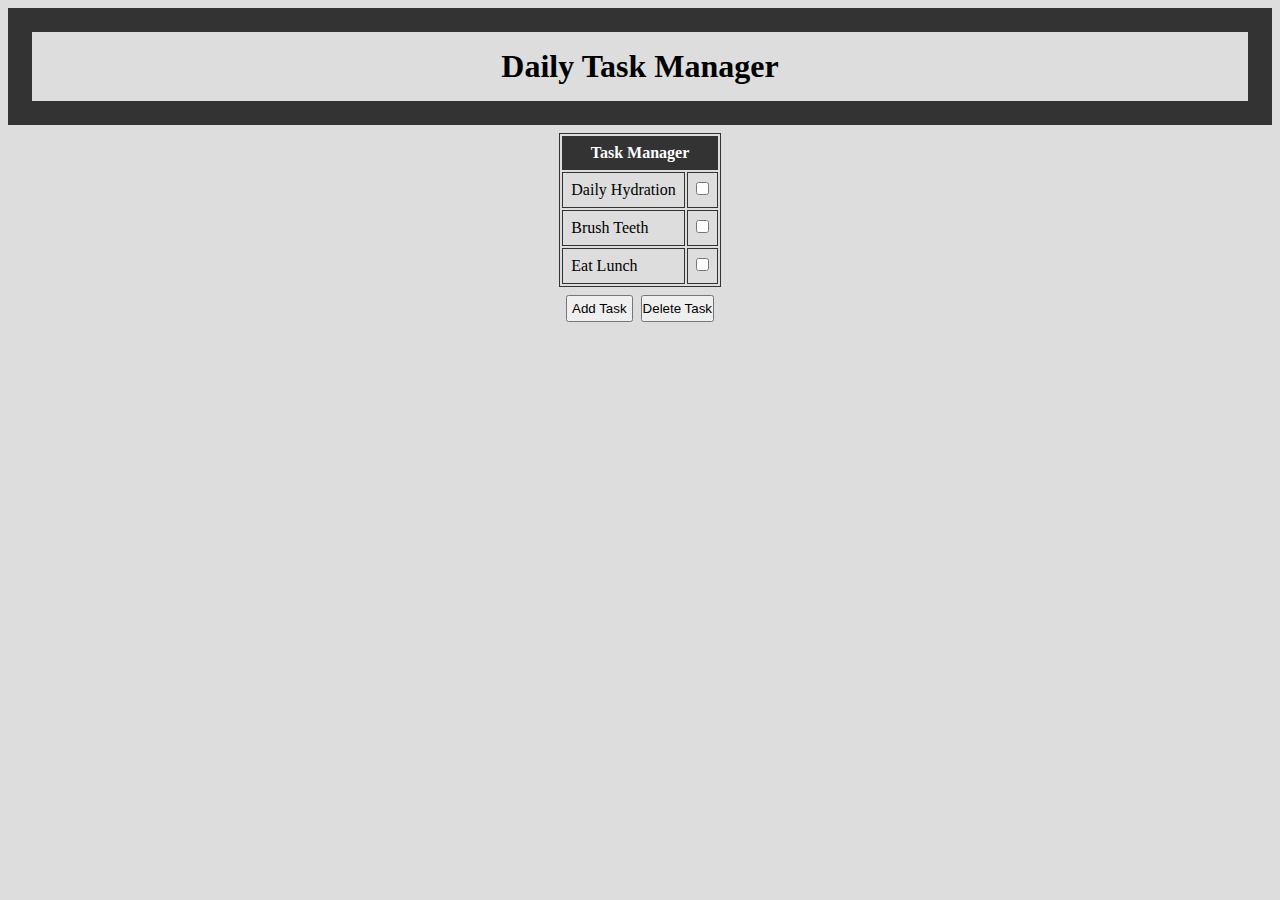
<file: index.html>
<!DOCTYPE html>
<html lang="en">
<head>
    <meta charset="UTF-8">
    <meta name="viewport" content="width=device-width, initial-scale=1.0">
    <meta name="description" content="Daily Task Managerg">
    <title>Task Manager</title>
   <link rel="stylesheet" href="styles.css">
</head>
<body>
    
    <section class="nav">
        <h1>Daily Task Manager</h1>
    </section>

    <!-- This is temporary, as I want to be able to append items instead of entering in tr and td manually -->
    <section class="main">
        <table id="task-table">
            <thead>
                <tr>
                    <th colspan="2">Task Manager</th>
                </tr>
            </thead>
            <tbody>
                <tr>
                    <td>Daily Hydration</td>
                    <td><input type="checkbox" for="task-input"></td>
                </tr>
                <tr>
                    <td>Brush Teeth</td>
                    <td><input type="checkbox" class="inputs" for="task-input"></td>
                </tr>
                <tr>
                    <td>Eat Lunch</td>
                    <td><input type="checkbox" class="inputs" for="task-input"></td>
                </tr>
            </tbody>
        </table>
    </section>
    <!-- MVP(Minimum Viable Product) is adding tasks, we can work on removing completed tasks later. -->
    <section class="create-task">
        <button id="task-button">Add Task</button>
        <button id="delete-button">Delete Task</button>
    </section>

    


    <script src="script.js"></script>
</body>
</html>
</file>
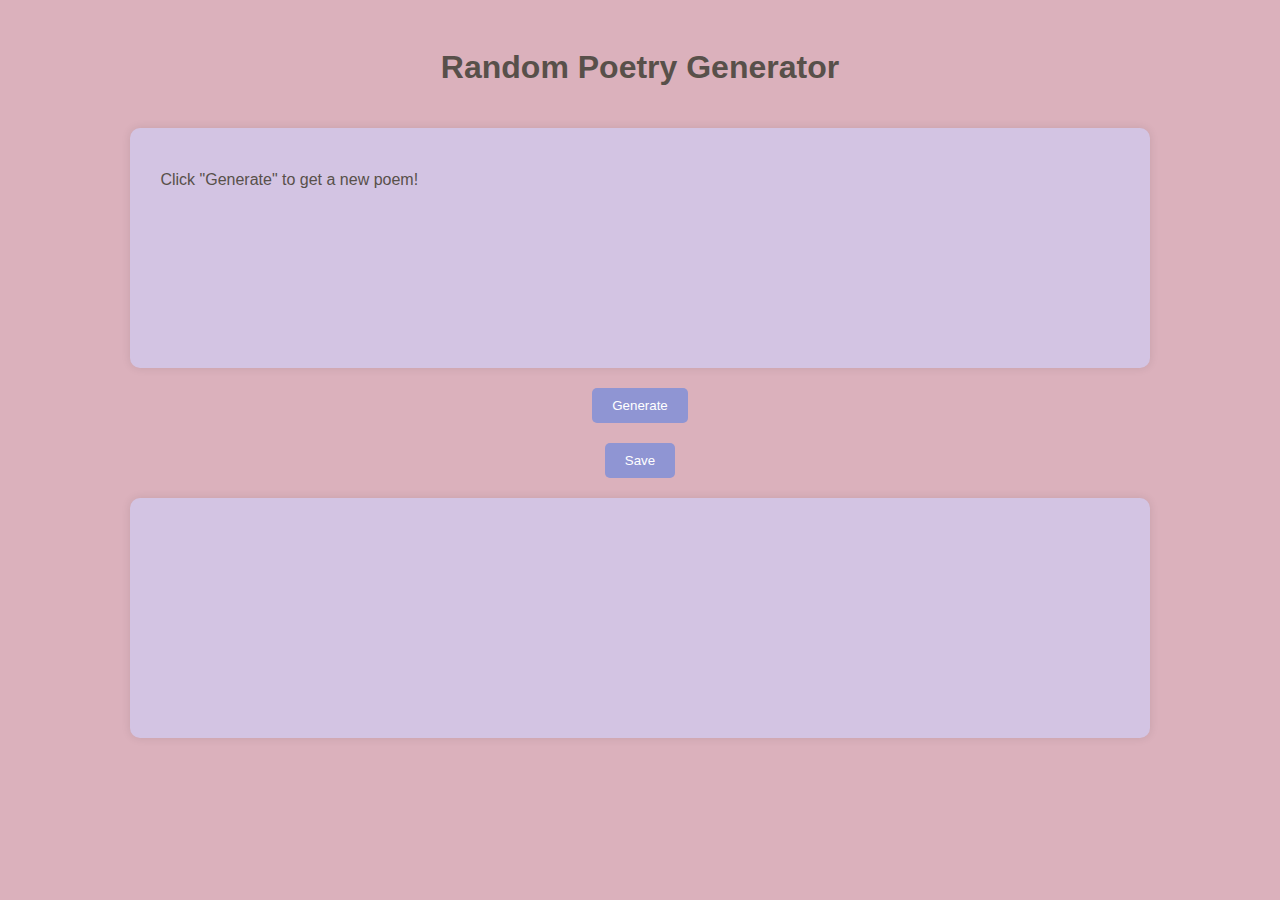
<file: poetry-generator/index.html>
<!DOCTYPE html>
<html lang="en">
<head>
    <meta charset="UTF-8">
    <meta name="viewport" content="width=device-width, initial-scale=1.0">
    <link rel="stylesheet" href="styles.css">
    <title>Random Poetry</title>
</head>
<body>
    <h1>Random Poetry Generator</h1>
    <div id="poem-display">
        <h2 id="poem-title"></h2>
        <p id="poem-text">Click "Generate" to get a new poem!</p>
        <p id="poem-author"></p>
    </div>
    <button id="generate-btn">Generate</button>
    <button id="save-btn">Save</button>
    <div id="saved-poems"></div>
    <script src="main.js"></script>
</body>
</html>
</file>
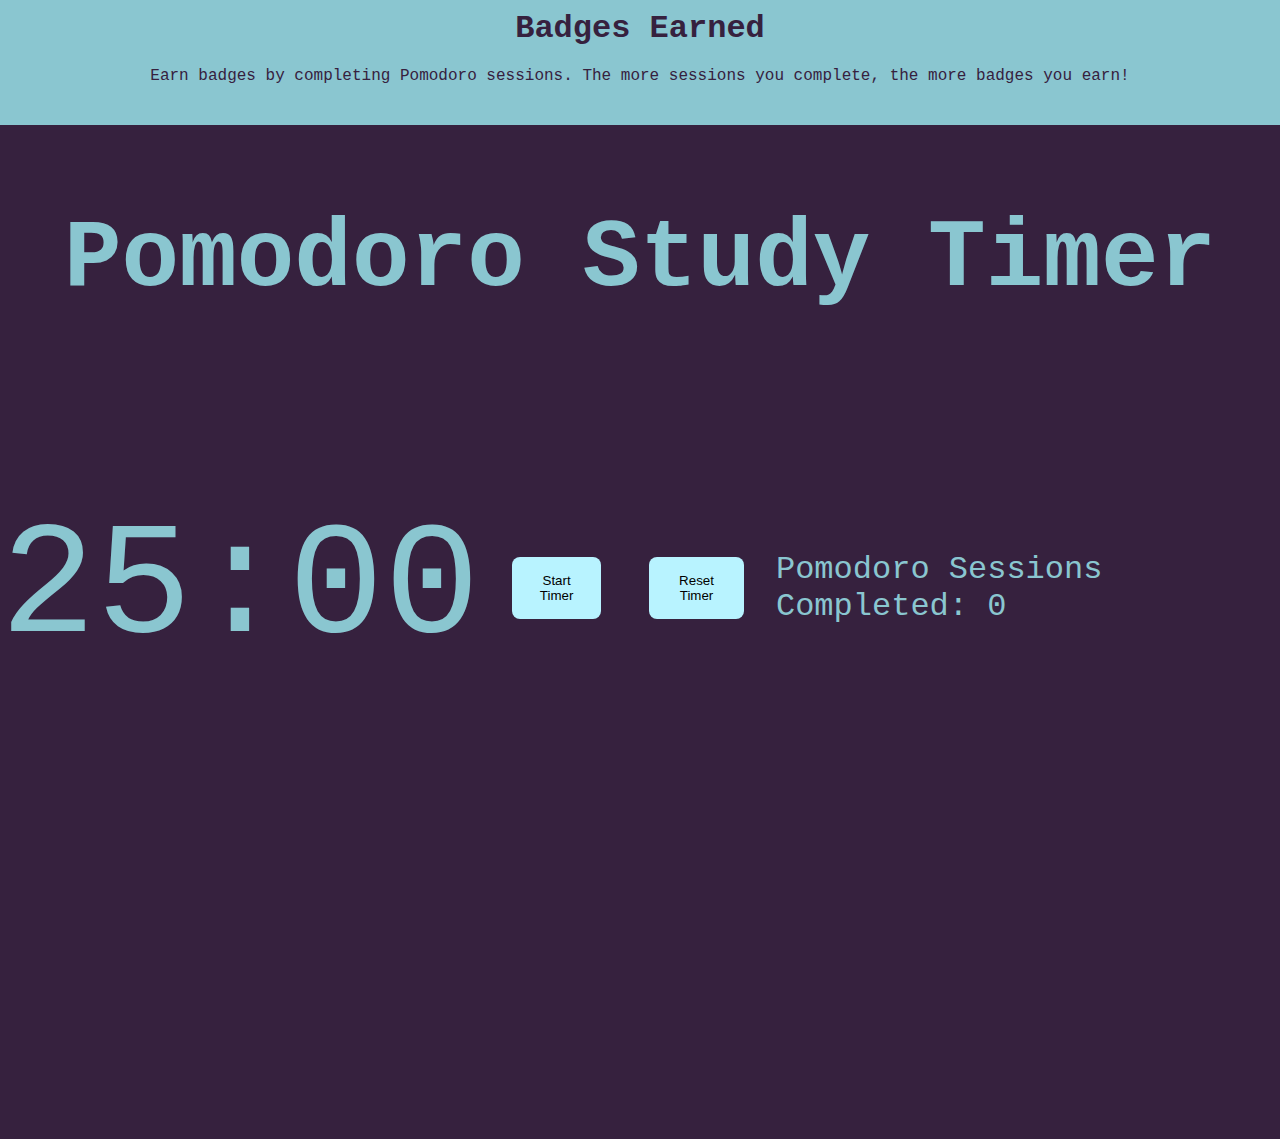
<file: pomodoro-timer/index.html>
<!DOCTYPE html>
<html lang="en">
<head>
    <meta charset="UTF-8">
    <meta name="viewport" content="width=device-width, initial-scale=1.0">
    <link rel="stylesheet" href="styles.css">
    <title>Pomodoro Study Timer</title>
</head>
<body>
    <div id="badge-display">
        <h2>Badges Earned</h2>
        <p>Earn badges by completing Pomodoro sessions. The more sessions you complete, the more badges you earn!</p>
        <div id="badge-container">
            <!-- The badges will be appended here -->
        </div>
    </div>

    <div class="title-parent">
        <h1 id="title">Pomodoro Study Timer</h1>
    </div>

    <div class="timer-display">
        <p class="time">25:00</p>
        <button class="start-timer">Start Timer</button>
        <button class="reset-timer">Reset Timer</button>

        <p id="sessions-count">0</p>
    </div>

    <script src="index.js"></script>
</body>
</html>
</file>
<file: styles.css>
* {
    box-sizing: border-box;
    margin: 0;
    padding: 0;
}

body {
    background-color: #dddddd
}

.nav {
    margin: .5rem;
    display: flex;
    justify-content: center;
    align-items: center;
    border: 1.5rem solid #333;
}

.nav h1 {
    padding: 1rem;
}

.main {
    display: flex;
    justify-content: center;
}

table,
td {
    border: 1px solid #333
}

thead,
tfoot {
    background-color: #333;
    color: #fff;
}

td,th {
    padding: 8px;
}

.create-task {
    display: flex;
    justify-content: center;
    padding-top: .5rem;
    gap: 0.5rem;
}

#task-button {
    padding: 4px;
}
</file>
<file: poetry-generator/styles.css>
#poem-display {
    background-color: #8ac6d0;
    border-radius: 10px;
    padding: 10px;
    color: #36213E;
    text-align: center;
}

body {
    display: flex;
    flex-direction: column;
    align-items: center;
    justify-content: center;
    gap: 20px;
    font-family: Arial, sans-serif;
    background-color: #DBB1BC;
    padding: 20px;
    color: #58504A;
}

h1 {
    color: #58504A;
}

#poem-display, #saved-poems {
    width: 80%;
    min-height: 200px;
    background-color: #D3C4E3;
    border-radius: 10px;
    padding: 20px;
    box-shadow: 0px 0px 10px rgba(0, 0, 0, 0.1);
    text-align: center;
}

button {
    padding: 10px 20px;
    border: none;
    border-radius: 5px;
    background-color: #8F95D3;
    color: #fff;
    cursor: pointer;
}

button:hover {
    background-color: #89DAFF;
}

#poem-text {
    line-height: 1.5;
    text-align: justify;
    padding: 0 10px;
    color: #58504A;  /* Change the text color to #58504A */
}

#poem-title {
    color: #8F95D3;
    font-size: 1.5em;
    margin-bottom: 20px;
}

#poem-author {
    color: #89DAFF;
    font-size: 1.2em;
    margin-top: 20px;
}

@media (max-width: 600px) {
    body {
        padding: 10px;
    }

    #poem-display, #saved-poems {
        width: 100%;
    }
}
</file>
<file: pomodoro-timer/styles.css>
* {
    box-sizing: border-box;
    margin: 0;
    padding: 0;
}

body {
    background-color: #36213E;
    font-family: 'Roboto Mono', monospace;
    overflow: hidden;
}

#badge-display {
    display: flex;
    flex-direction: column;
    justify-content: center;
    align-items: center;
    gap: 10px;
    padding: 10px;
    background-color: #8ac6d0;
    color: #36213E; /* adjust the color as needed */
    text-align: center;
    font-family: 'Roboto Mono', monospace;
}

#badge-container {
    display: flex;
    flex-wrap: wrap;
    justify-content: center;
    align-items: center;
    gap: 10px;
}

#badge-display h2 {
    font-size: 2rem; /* adjust the size as needed */
    margin-bottom: 10px; /* adjust the margin as needed */
}

#badge-display p {
    font-size: 1rem; /* adjust the size as needed */
    margin-bottom: 20px; /* adjust the margin as needed */
}

#badge-display img {
    width: 50px;
    height: 50px;
}

.title-parent {
    display: flex;
    justify-content: center;
    transform: translateY(5rem); /* adjust the value as needed */
    margin: 0;
}

#title {
    color: #8ac6d0;
    font-size: 6rem;
    font-family: 'Roboto Mono', monospace;
}

.timer-display {
    display: flex;
    justify-content: center;
    align-items: center;
    height: 100vh;
    font-size: 10rem;
    color: #8ac6d0;
    gap: 2rem;
    transform: translateY(-6rem);
}

.time {
    font-family: 'Roboto Mono', monospace;
}

.start-timer {
    margin-right: 1rem;
    padding: 1rem;
    background-color: #b8f3ff;
    border: none;
    border-radius: 8px;
}

.start-timer:hover {
    background-color: #8ac6d0;
    color: #36213E;
    cursor: pointer;
}

.reset-timer {
    padding: 1rem;
    background-color: #b8f3ff;
    border: none;
    border-radius: 8px;
}

.reset-timer:hover {
    background-color: #8ac6d0;
    color: #36213E;
    cursor: pointer;
}

#sessions-count {
    font-size: 2rem;
    font-family: 'Roboto Mono', monospace;
}
</file>
